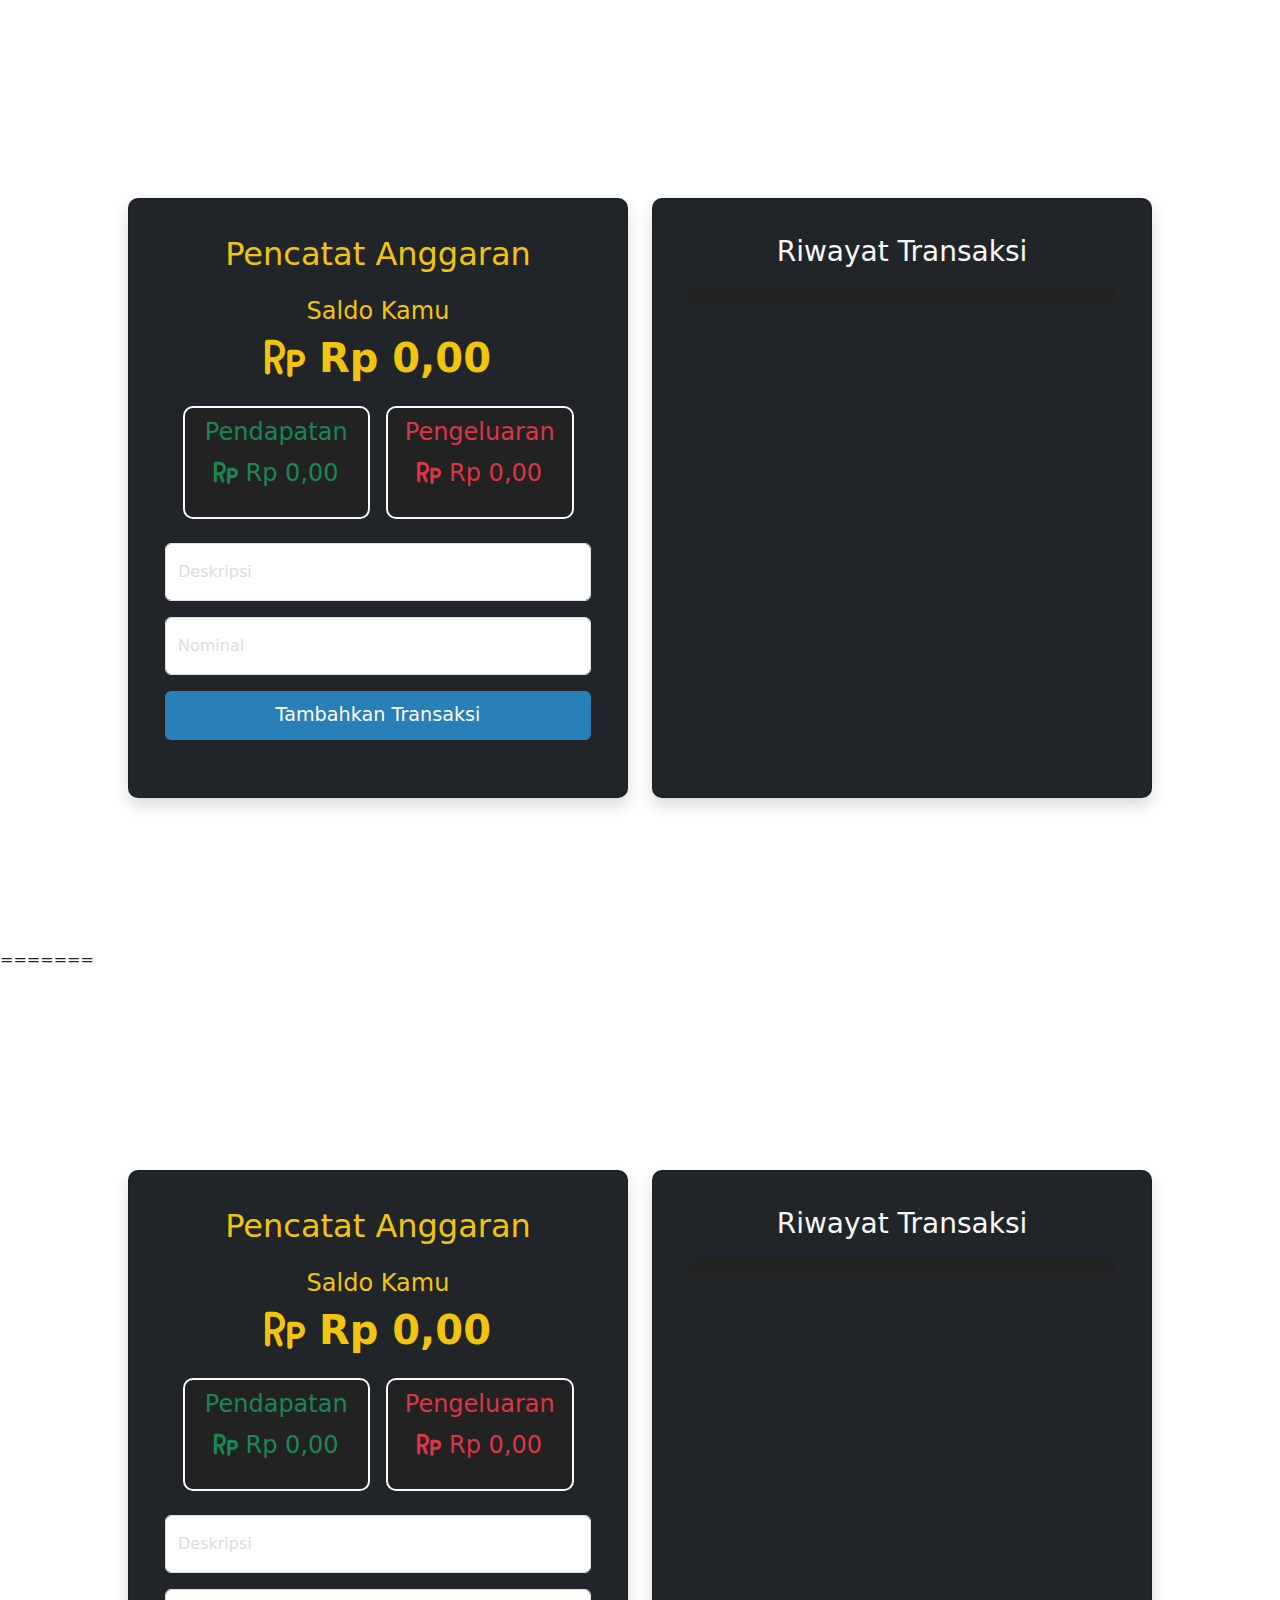
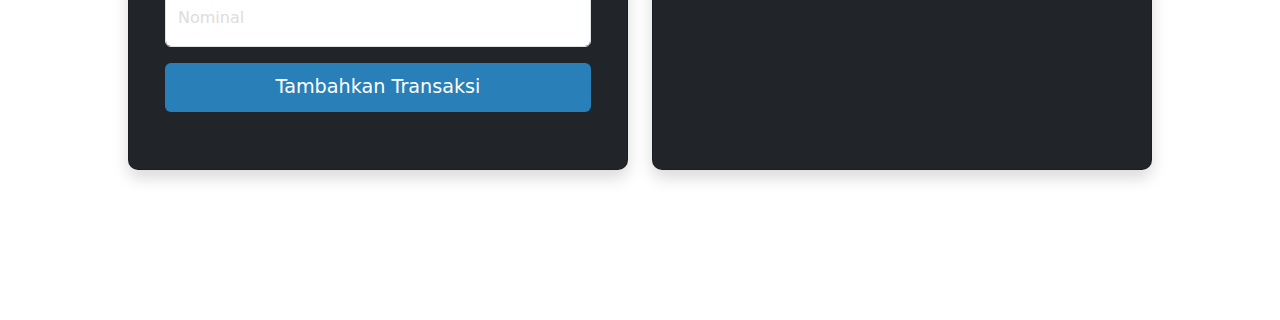
<file: Budget Tracker/index.html>
<!DOCTYPE html>
<html lang="id">
<head>
    <meta charset="UTF-8">
    <meta name="viewport" content="width=device-width, initial-scale=1.0">
    <title>Pencatat Anggaran</title>
    <link rel="shortcut icon" href="Rp.png" type="image/x-icon">
    <!-- Bootstrap 5 CSS -->
    <link href="https://cdn.jsdelivr.net/npm/bootstrap@5.3.0/dist/css/bootstrap.min.css" rel="stylesheet">
    <!-- Font Awesome CSS for icons -->
    <link rel="stylesheet" href="https://cdnjs.cloudflare.com/ajax/libs/font-awesome/6.0.0-beta3/css/all.min.css">
    <!-- Custom CSS -->
    <link rel="stylesheet" href="style.css">
</head>
<body>
    <div class="container mt-5">
        <div class="row">
            <!-- Kolom Pencatat Anggaran -->
            <div class="col-md-6">
                <div class="card shadow bg-dark text-light">
                    <div class="card-body">
                        <h2 class="text-center mb-4">Pencatat Anggaran</h2>
                        <div class="balance text-center mb-4">
                            <h4>Saldo Kamu</h4>
                            <h2 id="balance"><i class="fas fa-rupiah-sign"></i> Rp 0,00</h2>
                        </div>

                        <div class="row text-center mb-4 justify-content-center">
                            <div class="col-5 income-box mx-2">
                                <h4 class="text-success">Pendapatan</h4>
                                <p id="income" class="money plus text-success"><i class="fas fa-rupiah-sign"></i> Rp 0,00</p>
                            </div>
                            <div class="col-5 expense-box mx-2">
                                <h4 class="text-danger">Pengeluaran</h4>
                                <p id="expense" class="money minus text-danger"><i class="fas fa-rupiah-sign"></i> Rp 0,00</p>
                            </div>
                        </div>

                        <form id="form" class="mb-4">
                            <div class="form-floating mb-3">
                                <input type="text" class="form-control" id="text" placeholder="Deskripsi">
                                <label for="text">Deskripsi</label>
                            </div>
                            <div class="form-floating mb-3">
                                <input type="number" class="form-control" id="amount" placeholder="Nominal">
                                <label for="amount">Nominal</label>
                            </div>
                            <button type="submit" class="btn btn-primary w-100">Tambahkan Transaksi</button>
                        </form>
                    </div>
                </div>
            </div>
            <!-- Kolom Riwayat Transaksi -->
            <div class="col-md-6">
                <div class="card shadow bg-dark text-light">
                    <div class="card-body">
                        <h3 class="text-center mb-3">Riwayat Transaksi</h3>
                        <ul id="list" class="list-group list-group-flush"></ul>
                    </div>
                </div>
            </div>
        </div>
    </div>

    

    <!-- Bootstrap JS Bundle -->
    <script src="https://cdn.jsdelivr.net/npm/bootstrap@5.3.0/dist/js/bootstrap.bundle.min.js"></script>
    <script src="script.js"></script>
</body>
</html>
=======
<!DOCTYPE html>
<html lang="id">
<head>
    <meta charset="UTF-8">
    <meta name="viewport" content="width=device-width, initial-scale=1.0">
    <title>Pencatat Anggaran</title>
    <link rel="shortcut icon" href="Rp.png" type="image/x-icon">
    <!-- Bootstrap 5 CSS -->
    <link href="https://cdn.jsdelivr.net/npm/bootstrap@5.3.0/dist/css/bootstrap.min.css" rel="stylesheet">
    <!-- Font Awesome CSS for icons -->
    <link rel="stylesheet" href="https://cdnjs.cloudflare.com/ajax/libs/font-awesome/6.0.0-beta3/css/all.min.css">
    <!-- Custom CSS -->
    <link rel="stylesheet" href="style.css">
</head>
<body>
    <div class="container mt-5">
        <div class="row">
            <!-- Kolom Pencatat Anggaran -->
            <div class="col-md-6">
                <div class="card shadow bg-dark text-light">
                    <div class="card-body">
                        <h2 class="text-center mb-4">Pencatat Anggaran</h2>
                        <div class="balance text-center mb-4">
                            <h4>Saldo Kamu</h4>
                            <h2 id="balance"><i class="fas fa-rupiah-sign"></i> Rp 0,00</h2>
                        </div>

                        <div class="row text-center mb-4 justify-content-center">
                            <div class="col-5 income-box mx-2">
                                <h4 class="text-success">Pendapatan</h4>
                                <p id="income" class="money plus text-success"><i class="fas fa-rupiah-sign"></i> Rp 0,00</p>
                            </div>
                            <div class="col-5 expense-box mx-2">
                                <h4 class="text-danger">Pengeluaran</h4>
                                <p id="expense" class="money minus text-danger"><i class="fas fa-rupiah-sign"></i> Rp 0,00</p>
                            </div>
                        </div>

                        <form id="form" class="mb-4">
                            <div class="form-floating mb-3">
                                <input type="text" class="form-control" id="text" placeholder="Deskripsi">
                                <label for="text">Deskripsi</label>
                            </div>
                            <div class="form-floating mb-3">
                                <input type="number" class="form-control" id="amount" placeholder="Nominal">
                                <label for="amount">Nominal</label>
                            </div>
                            <button type="submit" class="btn btn-primary w-100">Tambahkan Transaksi</button>
                        </form>
                    </div>
                </div>
            </div>
            <!-- Kolom Riwayat Transaksi -->
            <div class="col-md-6">
                <div class="card shadow bg-dark text-light">
                    <div class="card-body">
                        <h3 class="text-center mb-3">Riwayat Transaksi</h3>
                        <ul id="list" class="list-group list-group-flush"></ul>
                    </div>
                </div>
            </div>
        </div>
    </div>

    

    <!-- Bootstrap JS Bundle -->
    <script src="https://cdn.jsdelivr.net/npm/bootstrap@5.3.0/dist/js/bootstrap.bundle.min.js"></script>
    <script src="script.js"></script>
</body>
</html>
</file>
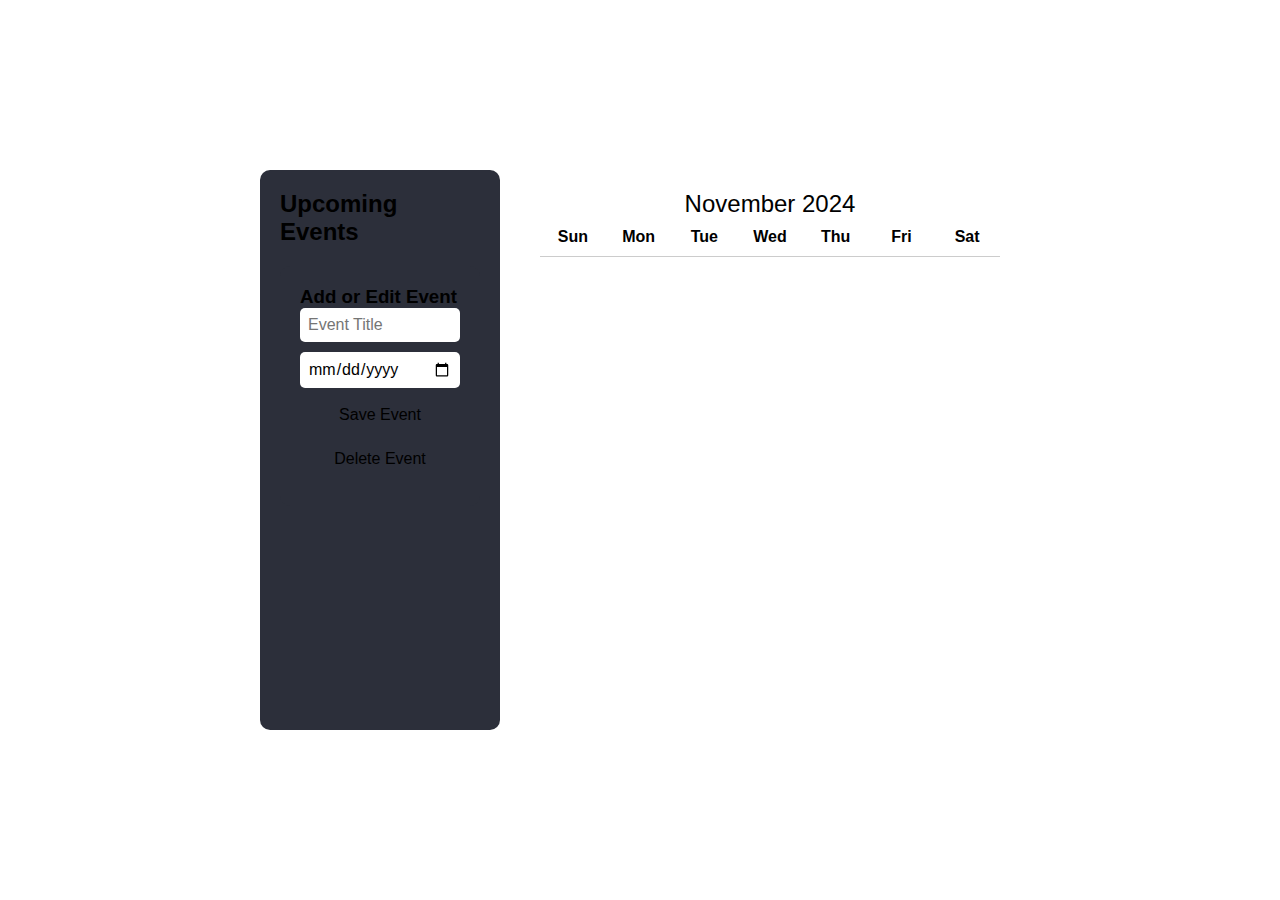
<file: Calender - Event/index.html>
<!DOCTYPE html>
<html lang="en">
<head>
    <meta charset="UTF-8">
    <meta name="viewport" content="width=device-width, initial-scale=1.0">
    <title>Calendar Event</title>
    <link rel="stylesheet" href="style.css">
    <link rel="stylesheet" href="https://cdnjs.cloudflare.com/ajax/libs/font-awesome/6.6.0/css/all.min.css" integrity="sha512-Kc323vGBEqzTmouAECnVceyQqyqdsSiqLQISBL29aUW4U/M7pSPA/gEUZQqv1cwx4OnYxTxve5UMg5GT6L4JJg==" crossorigin="anonymous" referrerpolicy="no-referrer" />
</head>
<body>
    <div class="container">
        <div class="left">
            <h2>Upcoming Events</h2>
            <ul class="event-list"></ul>
            <div class="event-form">
                <h3>Add or Edit Event</h3>
                <form id="eventForm" onsubmit="addEvent(event)">
                    <input type="hidden" id="event-id">
                    <input type="text" id="event-title" placeholder="Event Title" required>
                    <input type="date" id="event-date" required>
                    <button type="submit">Save Event</button>
                    <button type="button" onclick="deleteEvent()">Delete Event</button>
                </form>
            </div>
        </div>

        <div class="calendar">
            <div class="month">
                <i class="fa fa-angle-left prev" onclick="changeMonth(-1)"></i>
                <div class="date">November 2024</div>
                <i class="fa fa-angle-right next" onclick="changeMonth(1)"></i>
            </div>
            

            <div class="weekdays">
                <div>Sun</div>
                <div>Mon</div>
                <div>Tue</div>
                <div>Wed</div>
                <div>Thu</div>
                <div>Fri</div>
                <div>Sat</div>
            </div>

            <div class="days"></div>
            <br>
            <div class="holiday-list"></div>
            
        </div>
    </div>
    <script src="script.js"></script>
</body>
</html>
</file>
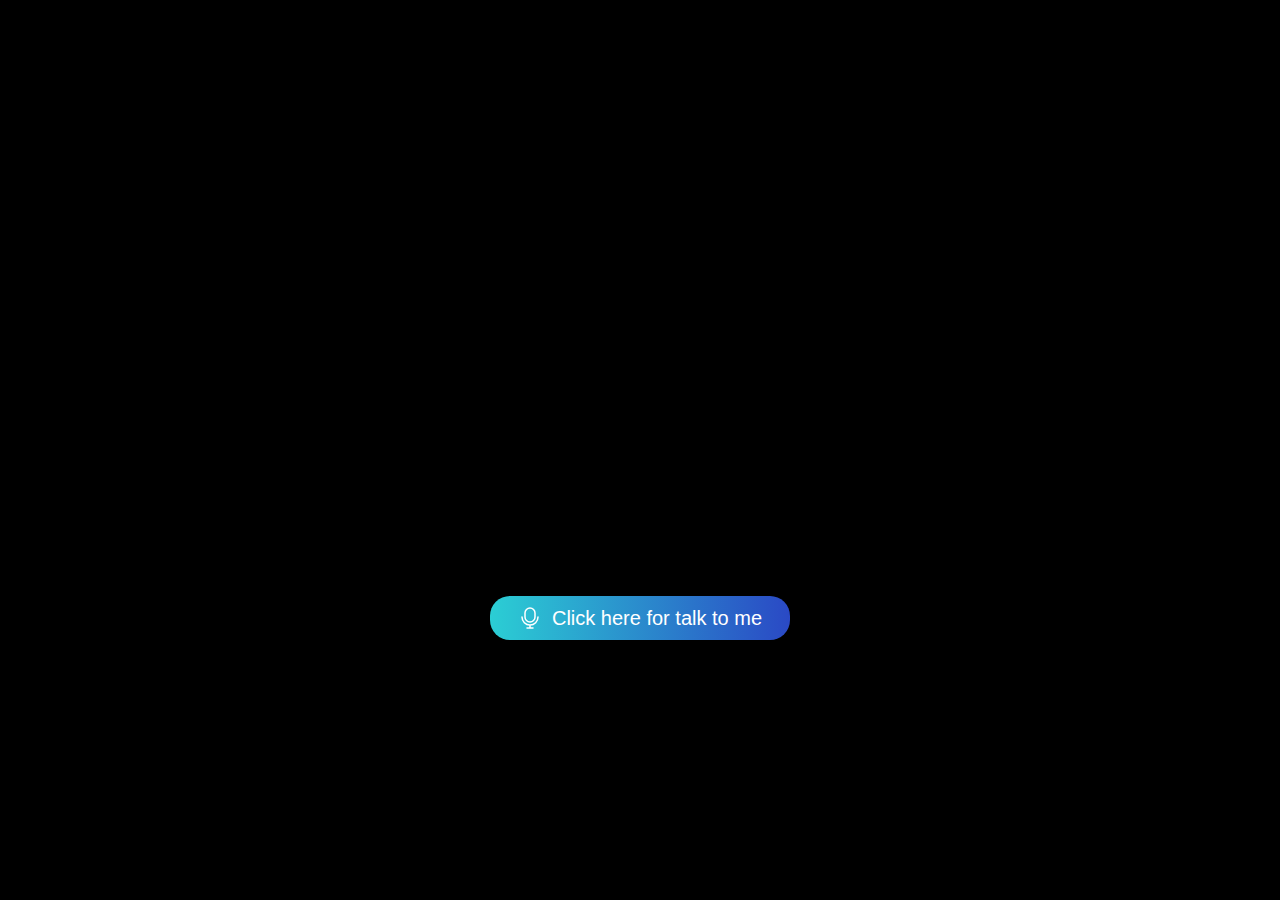
<file: EduCora - Virtual Assistant/index.html>
<!DOCTYPE html>
<html lang="en">
<head>
    <meta charset="UTF-8">
    <meta name="viewport" content="width=device-width, initial-scale=1.0">
    <title>EduCora - Virtual Assistant</title>
    <link rel="shortcut icon" href="EduCora.png" type="image/x-icon">
    <link rel="stylesheet" href="style.css">
</head>
<body>
    <img src="EduCora.png" alt="EduCora" id="logo">
    <h1>I'm <span id="name">EduCora</span>, Your <span id="va">Virtual Assistant</span></h1>
    <img src="VoiceEdu.gif" alt="VoiceEdu" id="voice">
    <button id="btn"><img src="mic.svg" alt="mic"><span id="content">Click here for talk to me</span></button>

    <script src="script.js"></script>
</body>
</html>
</file>
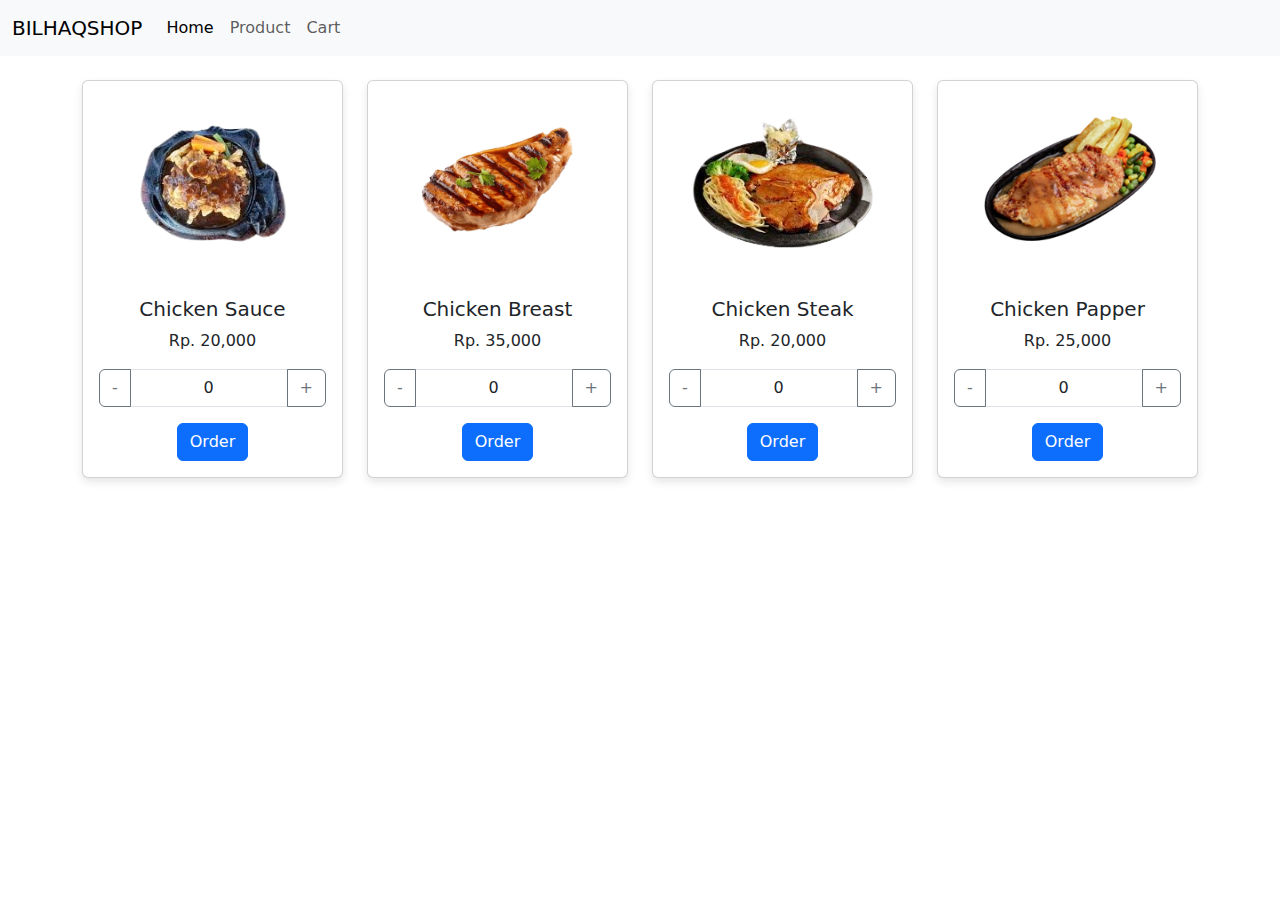
<file: trialpembelian/index.html>
<!DOCTYPE html>
<html lang="en">
<head>
    <meta charset="UTF-8">
    <meta name="viewport" content="width=device-width, initial-scale=1.0">
    <link rel="stylesheet" href="css/style.css">
    <link href="https://cdn.jsdelivr.net/npm/bootstrap@5.0.2/dist/css/bootstrap.min.css" rel="stylesheet">
    <title>BILHAQSHOP</title>
</head>
<body>
    <nav class="navbar navbar-expand-lg navbar-light bg-light">
        <div class="container-fluid">
          <a class="navbar-brand" href="index.html">BILHAQSHOP</a>
          <button class="navbar-toggler" type="button" data-bs-toggle="collapse" data-bs-target="#navbarSupportedContent">
            <span class="navbar-toggler-icon"></span>
          </button>
          <div class="collapse navbar-collapse" id="navbarSupportedContent">
            <ul class="navbar-nav me-auto mb-2 mb-lg-0">
              <li class="nav-item">
                <a class="nav-link active" href="index.html">Home</a>
              </li>
              <li class="nav-item">
                <a class="nav-link" href="index.html">Product</a>
              </li>
              <li class="nav-item">
                <a class="nav-link" href="cart.html">Cart</a>
              </li>
            </ul>
          </div>
        </div>
    </nav>

    <div class="container mt-4">
        <div class="row" id="product-list">
            <div class="col-md-3 col-sm-6 mb-4">
                <div class="card h-100">
                    <img src="img/csauce.png" class="card-img-top" alt="chicken sauce">
                    <div class="card-body text-center">
                        <h5 class="card-title">Chicken Sauce</h5>
                        <p class="card-text">Rp. 20,000</p>
                        <div class="input-group mb-3">
                            <button class="btn btn-outline-secondary minus-btn" type="button">-</button>
                            <input type="text" class="form-control text-center quantity" value="0" readonly>
                            <button class="btn btn-outline-secondary plus-btn" type="button">+</button>
                        </div>
                        <button class="btn btn-primary order-btn" data-img="img/csauce.png" data-name="Chicken Sauce" data-price="20000">Order</button>
                    </div>
                </div>
            </div>

            <div class="col-md-3 col-sm-6 mb-4">
                <div class="card h-100">
                    <img src="img/cb.png" class="card-img-top" alt="breast">
                    <div class="card-body text-center">
                        <h5 class="card-title">Chicken Breast</h5>
                        <p class="card-text">Rp. 35,000</p>
                        <div class="input-group mb-3">
                            <button class="btn btn-outline-secondary minus-btn" type="button">-</button>
                            <input type="text" class="form-control text-center quantity" value="0" readonly>
                            <button class="btn btn-outline-secondary plus-btn" type="button">+</button>
                        </div>
                        <button class="btn btn-primary order-btn" data-img="img/cb.png" data-name="Chicken Breast" data-price="35000">Order</button>
                    </div>
                </div>
            </div>

            <div class="col-md-3 col-sm-6 mb-4">
                <div class="card h-100">
                    <img src="img/cs.png" class="card-img-top" alt="steak">
                    <div class="card-body text-center">
                        <h5 class="card-title">Chicken Steak</h5>
                        <p class="card-text">Rp. 20,000</p>
                        <div class="input-group mb-3">
                            <button class="btn btn-outline-secondary minus-btn" type="button">-</button>
                            <input type="text" class="form-control text-center quantity" value="0" readonly>
                            <button class="btn btn-outline-secondary plus-btn" type="button">+</button>
                        </div>
                        <button class="btn btn-primary order-btn" data-img="img/cs.png" data-name="Chicken Steak" data-price="20000">Order</button>
                    </div>
                </div>
            </div>

            <div class="col-md-3 col-sm-6 mb-4">
                <div class="card h-100">
                    <img src="img/cp.png" class="card-img-top" alt="dessert">
                    <div class="card-body text-center">
                        <h5 class="card-title">Chicken Papper</h5>
                        <p class="card-text">Rp. 25,000</p>
                        <div class="input-group mb-3">
                            <button class="btn btn-outline-secondary minus-btn" type="button">-</button>
                            <input type="text" class="form-control text-center quantity" value="0" readonly>
                            <button class="btn btn-outline-secondary plus-btn" type="button">+</button>
                        </div>
                        <button class="btn btn-primary order-btn" data-img="img/cp.png" data-name="Chicken Papper" data-price="25000">Order</button>
                    </div>
                </div>
            </div>

        </div>
    </div>
</body>
<script src="https://cdn.jsdelivr.net/npm/bootstrap@5.0.2/dist/js/bootstrap.bundle.min.js" integrity="sha384-MrcW6ZMFYlzcLA8Nl+NtUVF0sA7MsXsP1UyJoMp4YLEuNSfAP+JcXn/tWtIaxVXM" crossorigin="anonymous"></script>
<script src="https://cdn.jsdelivr.net/npm/@popperjs/core@2.9.2/dist/umd/popper.min.js" integrity="sha384-IQsoLXl5PILFhosVNubq5LC7Qb9DXgDA9i+tQ8Zj3iwWAwPtgFTxbJ8NT4GN1R8p" crossorigin="anonymous"></script>
<script src="https://cdn.jsdelivr.net/npm/bootstrap@5.0.2/dist/js/bootstrap.min.js" integrity="sha384-cVKIPhGWiC2Al4u+LWgxfKTRIcfu0JTxR+EQDz/bgldoEyl4H0zUF0QKbrJ0EcQF" crossorigin="anonymous"></script>
<script src="js/script.js"></script>
</html>
</file>
<file: Budget Tracker/style.css>
<<<<<<< HEAD
/* Warna dasar latar belakang */
body {
    background-color: #e5e5e5;
    font-family: 'Arial', sans-serif;
    margin: 0;
    padding: 0;
}

/* Layout kontainer utama agar tampil di tengah */
.container {
    display: flex;
    justify-content: center;
    align-items: center;
    height: 100vh;
}

/* Kartu latar belakang hitam */
.card {
    width: 500px;
    background-color: #343a40;
    color: white;
    border-radius: 10px;
    padding: 20px;
}
/* Ukuran tetap untuk kolom riwayat transaksi */
.card {
    height: 600px; /* Ukuran tetap */
}

/* Gaya untuk list transaksi agar ada scroll ketika daftar bertambah */
#list {
    max-height: 400px; /* Batasi tinggi list transaksi */
    overflow-y: auto;  /* Tambahkan scroll jika daftar melebihi tinggi */
    padding: 10px;
    background-color: #222;
    border-radius: 10px;
}

.list-group-item {
    background-color: #333;
    color: white;
    margin-bottom: 10px;
    border: 1px solid #444;
    border-radius: 5px;
}

/* Kartu Riwayat dan Pencatat Anggaran memiliki ukuran yang sama */
.card-body {
    height: 100%;
}



/* Gaya teks untuk saldo dan elemen keuangan */
h2, h4 {
    color: #f1c40f;
}

.balance h2 {
    font-size: 2.5rem;
    font-weight: bold;
}

.income-box, .expense-box {
    border: 2px solid;
    padding: 10px;
    border-radius: 10px;
    background-color: #222;
}

/* Teks besar dan jelas */
.money {
    font-size: 1.5rem;
}

/* Input form */
form input {
    background-color: #333;
    color: white;
}

form input::placeholder {
    color: #ddd;
}

form label {
    color: #ddd;
}

/* Tombol biru */
.btn-primary {
    background-color: #2980b9;
    border: none;
    padding: 10px 20px;
    font-size: 1.2rem;
}

/* Gaya daftar transaksi */
.list-group-item {
    background-color: #333;
    color: white;
}

=======
/* Warna dasar latar belakang */
body {
    background-color: #e5e5e5;
    font-family: 'Arial', sans-serif;
    margin: 0;
    padding: 0;
}

/* Layout kontainer utama agar tampil di tengah */
.container {
    display: flex;
    justify-content: center;
    align-items: center;
    height: 100vh;
}

/* Kartu latar belakang hitam */
.card {
    width: 500px;
    background-color: #343a40;
    color: white;
    border-radius: 10px;
    padding: 20px;
}
/* Ukuran tetap untuk kolom riwayat transaksi */
.card {
    height: 600px; /* Ukuran tetap */
}

/* Gaya untuk list transaksi agar ada scroll ketika daftar bertambah */
#list {
    max-height: 400px; /* Batasi tinggi list transaksi */
    overflow-y: auto;  /* Tambahkan scroll jika daftar melebihi tinggi */
    padding: 10px;
    background-color: #222;
    border-radius: 10px;
}

.list-group-item {
    background-color: #333;
    color: white;
    margin-bottom: 10px;
    border: 1px solid #444;
    border-radius: 5px;
}

/* Kartu Riwayat dan Pencatat Anggaran memiliki ukuran yang sama */
.card-body {
    height: 100%;
}



/* Gaya teks untuk saldo dan elemen keuangan */
h2, h4 {
    color: #f1c40f;
}

.balance h2 {
    font-size: 2.5rem;
    font-weight: bold;
}

.income-box, .expense-box {
    border: 2px solid;
    padding: 10px;
    border-radius: 10px;
    background-color: #222;
}

/* Teks besar dan jelas */
.money {
    font-size: 1.5rem;
}

/* Input form */
form input {
    background-color: #333;
    color: white;
}

form input::placeholder {
    color: #ddd;
}

form label {
    color: #ddd;
}

/* Tombol biru */
.btn-primary {
    background-color: #2980b9;
    border: none;
    padding: 10px 20px;
    font-size: 1.2rem;
}

/* Gaya daftar transaksi */
.list-group-item {
    background-color: #333;
    color: white;
}

>>>>>>> 3cd3e5f3efdfedb3b84c5cd44ab6fd243193e592
</file>
<file: Calender - Event/style.css>
<<<<<<< HEAD
:root {
    --primary-clr: #b38add;
    --secondary-clr: #878855;
    --bg-light: #ede1dc;
    --bg-dark: #373c4f;
    --text-light: #fff;
    --text-dark: #333;
    --holiday-color: #ff4d4d;
}

* {
    margin: 0;
    padding: 0;
    box-sizing: border-box;
    font-family: "Poppins", sans-serif;
}

body {
    min-height: 100vh;
    display: flex;
    align-items: center;
    justify-content: center;
    background-color: var(--bg-light);
}

.container {
    display: flex;
    gap: 20px;
    width: 800px;
    min-height: 600px;
    margin: 0 auto;
    padding: 20px;
    background-color: var(--bg-dark);
    border-radius: 10px;
    color: var(--text-light);
}

.event-form {
    background-color: #2c2f3a;
    padding: 20px;
    border-radius: 10px;
    color: var(--text-light);
    margin-top: 20px;
}

.event-form input,
.event-form button {
    width: 100%;
    margin-bottom: 10px;
    padding: 8px;
    font-size: 1rem;
    border: none;
    border-radius: 5px;
}

.event-form button {
    background-color: var(--primary-clr);
    color: var(--text-light);
    cursor: pointer;
}

.left {
    flex: 1;
    background-color: #2c2f3a;
    padding: 20px;
    border-radius: 10px;
}

.left h2 {
    font-size: 1.5rem;
    margin-bottom: 10px;
}

.event-list {
    list-style: none;
    padding: 0;
}

.event-list li {
    padding: 10px;
    margin-bottom: 10px;
    background-color: var(--bg-light);
    color: var(--text-dark);
    border-radius: 5px;
}

.calendar {
    flex: 3;
    display: flex;
    flex-direction: column;
    background-color: #fff;
    border-radius: 10px;
    padding: 20px;
    color: var(--text-dark);
    max-width: 500px;
}

.calendar .month {
    display: flex;
    align-items: center;
    justify-content: space-between;
    padding: 0 10px;
    font-size: 1.5rem;
    font-weight: 500;
    text-transform: capitalize;
}

.calendar .month .prev,
.calendar .month .next {
    cursor: pointer;
}

.calendar .weekdays {
    display: grid;
    grid-template-columns: repeat(7, 1fr);
    font-weight: bold;
    text-align: center;
    padding: 10px 0;
    border-bottom: 1px solid #ccc;
    color: var(--secondary-clr);
}

.days {
    display: grid;
    grid-template-columns: repeat(7, 1fr);
    grid-gap: 5px;
    text-align: center;
    padding: 10px 0;
    color: var(--text-dark);
}

.days div {
    padding: 10px 0;
    border-radius: 5px;
    transition: background-color 0.3s ease;
    cursor: pointer;
}

.days div.sunday {
    color: var(--holiday-color);
}

.days div.holiday {
    background-color: var(--holiday-color);
    color: var(--text-light);
}

.days .event-day {
    background-color: var(--primary-clr);
    color: var(--text-light);
}

.days .event-day:hover {
    background-color: #9b6dcf;
}

.day-header {
    font-weight: bold;
    text-align: center;
    background-color: #f0f0f0;
    border: 1px solid #ccc;
}

.holiday {
    color: red; /* Ubah warna tanggal libur nasional menjadi merah */
    font-weight: bold; /* Membuat teks libur lebih menonjol */
}

.holiday-item {
    color: darkgreen; /* Warna untuk daftar libur nasional */
    margin: 5px 0; /* Memberikan jarak antara item libur */
}

.sunday {
    color: red; /* Merah untuk hari Minggu */
}

.event-day {
    background-color: #add8e6; /* Biru muda untuk hari event */
}

@media (max-width: 768px) {
    .container {
        flex-direction: column;
    }

    .calendar, .left {
        width: 100%;
    }
}
=======
:root {
    --primary-clr: #b38add;
    --secondary-clr: #878855;
    --bg-light: #ede1dc;
    --bg-dark: #373c4f;
    --text-light: #fff;
    --text-dark: #333;
    --holiday-color: #ff4d4d;
}

* {
    margin: 0;
    padding: 0;
    box-sizing: border-box;
    font-family: "Poppins", sans-serif;
}

body {
    min-height: 100vh;
    display: flex;
    align-items: center;
    justify-content: center;
    background-color: var(--bg-light);
}

.container {
    display: flex;
    gap: 20px;
    width: 800px;
    min-height: 600px;
    margin: 0 auto;
    padding: 20px;
    background-color: var(--bg-dark);
    border-radius: 10px;
    color: var(--text-light);
}

.event-form {
    background-color: #2c2f3a;
    padding: 20px;
    border-radius: 10px;
    color: var(--text-light);
    margin-top: 20px;
}

.event-form input,
.event-form button {
    width: 100%;
    margin-bottom: 10px;
    padding: 8px;
    font-size: 1rem;
    border: none;
    border-radius: 5px;
}

.event-form button {
    background-color: var(--primary-clr);
    color: var(--text-light);
    cursor: pointer;
}

.left {
    flex: 1;
    background-color: #2c2f3a;
    padding: 20px;
    border-radius: 10px;
}

.left h2 {
    font-size: 1.5rem;
    margin-bottom: 10px;
}

.event-list {
    list-style: none;
    padding: 0;
}

.event-list li {
    padding: 10px;
    margin-bottom: 10px;
    background-color: var(--bg-light);
    color: var(--text-dark);
    border-radius: 5px;
}

.calendar {
    flex: 3;
    display: flex;
    flex-direction: column;
    background-color: #fff;
    border-radius: 10px;
    padding: 20px;
    color: var(--text-dark);
    max-width: 500px;
}

.calendar .month {
    display: flex;
    align-items: center;
    justify-content: space-between;
    padding: 0 10px;
    font-size: 1.5rem;
    font-weight: 500;
    text-transform: capitalize;
}

.calendar .month .prev,
.calendar .month .next {
    cursor: pointer;
}

.calendar .weekdays {
    display: grid;
    grid-template-columns: repeat(7, 1fr);
    font-weight: bold;
    text-align: center;
    padding: 10px 0;
    border-bottom: 1px solid #ccc;
    color: var(--secondary-clr);
}

.days {
    display: grid;
    grid-template-columns: repeat(7, 1fr);
    grid-gap: 5px;
    text-align: center;
    padding: 10px 0;
    color: var(--text-dark);
}

.days div {
    padding: 10px 0;
    border-radius: 5px;
    transition: background-color 0.3s ease;
    cursor: pointer;
}

.days div.sunday {
    color: var(--holiday-color);
}

.days div.holiday {
    background-color: var(--holiday-color);
    color: var(--text-light);
}

.days .event-day {
    background-color: var(--primary-clr);
    color: var(--text-light);
}

.days .event-day:hover {
    background-color: #9b6dcf;
}

.day-header {
    font-weight: bold;
    text-align: center;
    background-color: #f0f0f0;
    border: 1px solid #ccc;
}

.holiday {
    color: red; /* Ubah warna tanggal libur nasional menjadi merah */
    font-weight: bold; /* Membuat teks libur lebih menonjol */
}

.holiday-item {
    color: darkgreen; /* Warna untuk daftar libur nasional */
    margin: 5px 0; /* Memberikan jarak antara item libur */
}

.sunday {
    color: red; /* Merah untuk hari Minggu */
}

.event-day {
    background-color: #add8e6; /* Biru muda untuk hari event */
}

@media (max-width: 768px) {
    .container {
        flex-direction: column;
    }

    .calendar, .left {
        width: 100%;
    }
}
>>>>>>> 3cd3e5f3efdfedb3b84c5cd44ab6fd243193e592
</file>
<file: EduCora - Virtual Assistant/style.css>
@import url('https://fonts.googleapis.com/css2?family=Protest+Guerrilla&display=swap');

* {
    margin: 0;
    padding: 0;
    box-sizing: border-box;
}
html, body {
    height: 100%;
}

body {
    width: 100%;
    height: 100vh; /* Menggunakan viewport height agar selalu penuh layar */
    background-color: black;
    display: flex;
    align-items: center;
    justify-content: center;
    gap: 30px;
    flex-direction: column;
    overflow: hidden; /* Menghindari scroll */
    text-align: center; /* Teks akan terpusat di seluruh halaman */
}

/* Logo */
#logo {
    width: 20vw;
    max-width: 200px; /* Max width untuk logo */
    opacity: 0; /* Awalnya tersembunyi */
    animation: fade-in 1s ease forwards; /* Animasi sederhana */
}

/* Teks h1 */
h1 {
    color: aliceblue;
    font-family: "Protest Guerrilla", sans-serif;
    font-size: 4vw; /* Ukuran font responsif */
    opacity: 0; /* Awalnya tersembunyi */
    transform: translateY(20px); /* Sedikit geser ke bawah */
    animation: fade-in 1s 0.5s ease forwards; /* Animasi muncul */
}

/* Teks "name" */
#name {
    color: rgb(42, 73, 197);
    font-size: 5vw; /* Ukuran font responsif */
    opacity: 0; /* Awalnya tersembunyi */
    animation: fade-in 1s 0.75s ease forwards; /* Animasi muncul */
}

/* Teks "va" */
#va {
    color: rgb(43, 206, 212);
    font-size: 5vw; /* Ukuran font responsif */
    opacity: 0; /* Awalnya tersembunyi */
    animation: fade-in 1s 1s ease forwards; /* Animasi muncul */
}

/* Tombol interaktif */
#btn {
    width: 80%; /* Menjadikan tombol lebih responsif */
    max-width: 300px; /* Max width untuk tombol */
    background: linear-gradient(to right, rgb(43, 206, 212), rgb(42, 73, 197));
    padding: 10px;
    display: flex;
    align-items: center;
    justify-content: center;
    gap: 10px;
    font-size: 20px;
    border-radius: 20px;
    color: white;
    border: none;
    transition: background 0.3s, transform 0.3s; /* Transisi halus */
    cursor: pointer;
}

#btn:hover {
    background: linear-gradient(to right, rgb(42, 73, 197), rgb(43, 206, 212)); /* Warna terbalik saat hover */
    transform: scale(1.05); /* Sedikit memperbesar tombol saat hover */
}

/* Voice icon */
#voice {
    width: 100px;
    display: none;
}

/* Animasi fade-in untuk elemen */
@keyframes fade-in {
    0% {
        opacity: 0;
        transform: translateY(20px);
    }
    100% {
        opacity: 1;
        transform: translateY(0);
    }
}

/* Media Queries untuk responsif lebih lanjut */
@media (max-width: 768px) {
    h1 {
        font-size: 8vw; /* Ukuran font lebih kecil untuk tablet dan smartphone */
    }

    #name, #va {
        font-size: 6vw; /* Ukuran font lebih kecil untuk tablet dan smartphone */
    }

    #btn {
        font-size: 18px; /* Ukuran font tombol sedikit lebih kecil */
    }
}

@media (max-width: 480px) {
    h1 {
        font-size: 10vw; /* Ukuran font lebih kecil untuk ponsel */
    }

    #name, #va {
        font-size: 8vw; /* Ukuran font lebih kecil untuk ponsel */
    }

    #btn {
        width: 90%; /* Lebar tombol lebih besar untuk ponsel */
        font-size: 16px; /* Ukuran font tombol lebih kecil */
    }
}
</file>
<file: trialpembelian/css/style.css>
body {
    background-color: #f8f9fa;
}

.card {
    box-shadow: 0 4px 8px rgba(0, 0, 0, 0.1);
}

.card img {
    height: 200px;
    object-fit: contain;
    width: 100%;
}

.card-body {
    padding: 15px;
}


h1 {
    font-family: 'Arial', sans-serif;
    color: #333;
    text-align: center;
}
</file>
